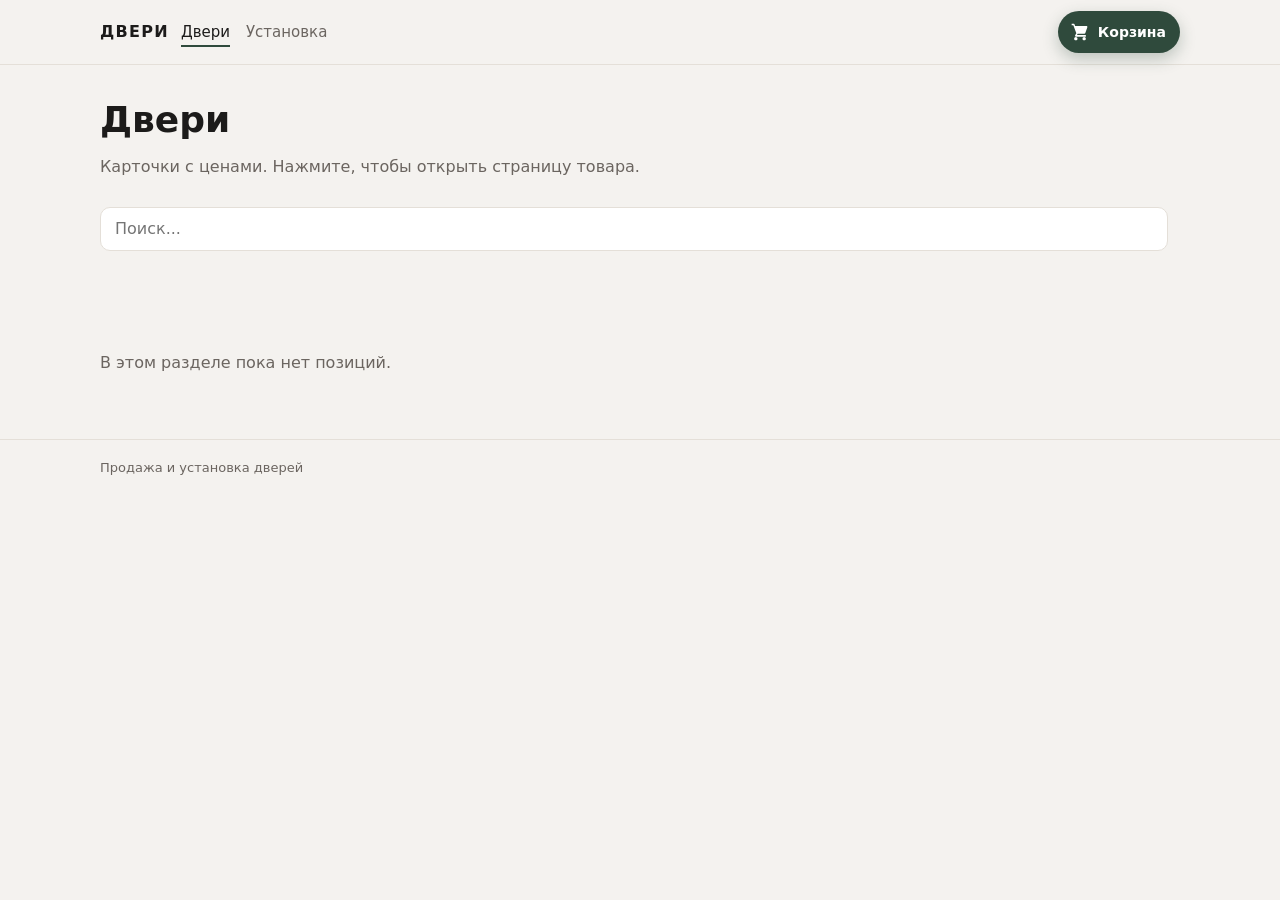
<file: index.html>
<!DOCTYPE html>
<html lang="ru">
<head>
  <meta charset="UTF-8" />
  <meta name="viewport" content="width=device-width, initial-scale=1.0" />
  <title>Каталог</title>
  <link rel="stylesheet" href="css/style.css" />
</head>
<body>
  <header class="top">
    <div class="wrap top__row">
      <a href="index.html" class="brand">ДВЕРИ</a>
      <nav class="menu" id="publicMenu"></nav>
      <button type="button" class="cart-btn" id="cartBtn" title="Корзина" aria-label="Открыть корзину">
        <svg class="cart-btn__icon" viewBox="0 0 24 24" width="20" height="20" aria-hidden="true">
          <path fill="currentColor" d="M7 18c-1.1 0-2 .9-2 2s.9 2 2 2 2-.9 2-2-.9-2-2-2zm10 0c-1.1 0-2 .9-2 2s.9 2 2 2 2-.9 2-2-.9-2-2-2zM7.2 14h9.6c.8 0 1.5-.5 1.7-1.2l2.3-6.5c.1-.4 0-.8-.2-1.1-.3-.3-.6-.4-1-.4H6.1L5.6 3.2C5.5 2.5 4.9 2 4.2 2H2v2h2l3.6 9.6L6.2 16c-.2.4-.2.8 0 1.2.2.3.6.5 1 .5H19v-2H8.4l.8-1.6z"/>
        </svg>
        <span class="cart-btn__label">Корзина</span>
        <span class="cart-btn__badge" id="cartBadge" hidden>0</span>
      </button>
    </div>
  </header>

  <main class="wrap">
    <section class="intro">
      <h1 id="pageTitle">Каталог</h1>
      <p>Карточки с ценами. Нажмите, чтобы открыть страницу товара.</p>
    </section>

    <div class="toolbar">
      <input type="search" id="search" placeholder="Поиск..." />
      <span class="count" id="count"></span>
    </div>

    <div class="grid" id="catalog"></div>
    <p class="empty" id="empty" hidden>В этом разделе пока нет позиций.</p>
  </main>

  <footer class="foot">
    <div class="wrap foot__row">
      <span>Продажа и установка дверей</span>
    </div>
  </footer>

  <!-- Full-screen product page -->
  <div class="product-page" id="productPage" hidden>
    <div class="product-page__inner">
      <button type="button" class="btn btn--ghost product-page__back" id="productBack">← Назад к каталогу</button>

      <div class="product-layout">
        <div class="gallery" id="gallery">
          <div class="gallery__frame">
            <img id="galleryImg" class="gallery__img" alt="" />
          </div>
          <button type="button" class="gallery__nav gallery__nav--prev" id="galleryPrev" aria-label="Предыдущее фото">‹</button>
          <button type="button" class="gallery__nav gallery__nav--next" id="galleryNext" aria-label="Следующее фото">›</button>
          <button type="button" class="gallery__fs" id="galleryFs" title="На весь экран" aria-label="Смотреть фото на весь экран">⛶</button>
          <div class="gallery__dots" id="galleryDots"></div>
        </div>

        <div class="product-info">
          <h1 id="productTitle"></h1>
          <p class="product-info__article" id="productArticle" hidden></p>
          <p class="product-info__price" id="productPrice"></p>
          <p class="product-info__desc" id="productDesc"></p>
          <div class="product-actions">
            <div class="qty-stepper" id="productQty" aria-label="Количество">
              <button type="button" class="qty-btn" id="productQtyDec" aria-label="Уменьшить">−</button>
              <span class="qty-stepper__val" id="productQtyVal">1</span>
              <button type="button" class="qty-btn" id="productQtyInc" aria-label="Увеличить">+</button>
            </div>
            <button type="button" class="btn btn--cart" id="addToCartBtn">
              <svg viewBox="0 0 24 24" width="18" height="18" aria-hidden="true">
                <path fill="currentColor" d="M7 18c-1.1 0-2 .9-2 2s.9 2 2 2 2-.9 2-2-.9-2-2-2zm10 0c-1.1 0-2 .9-2 2s.9 2 2 2 2-.9 2-2-.9-2-2-2zM7.2 14h9.6c.8 0 1.5-.5 1.7-1.2l2.3-6.5c.1-.4 0-.8-.2-1.1-.3-.3-.6-.4-1-.4H6.1L5.6 3.2C5.5 2.5 4.9 2 4.2 2H2v2h2l3.6 9.6L6.2 16c-.2.4-.2.8 0 1.2.2.3.6.5 1 .5H19v-2H8.4l.8-1.6z"/>
              </svg>
              В корзину
            </button>
          </div>
        </div>
      </div>
    </div>
  </div>


  <!-- Photo lightbox fullscreen -->
  <div class="lightbox" id="lightbox" hidden>
    <button type="button" class="lightbox__close" id="lightboxClose" aria-label="Закрыть">×</button>
    <button type="button" class="lightbox__nav lightbox__nav--prev" id="lightboxPrev" aria-label="Предыдущее">‹</button>
    <button type="button" class="lightbox__nav lightbox__nav--next" id="lightboxNext" aria-label="Следующее">›</button>
    <div class="lightbox__stage">
      <img id="lightboxImg" class="lightbox__img" alt="" />
    </div>
    <div class="lightbox__dots" id="lightboxDots"></div>
    <div class="lightbox__hint">Esc — закрыть · ← → листать</div>
  </div>


  <!-- Cart drawer -->
  <div class="cart-overlay" id="cartOverlay"></div>
  <aside class="cart-drawer" id="cartDrawer" aria-label="Корзина">
    <div class="cart-drawer__head">
      <h2>Корзина</h2>
      <button type="button" class="cart-drawer__close" id="cartClose" aria-label="Закрыть">×</button>
    </div>
    <div class="cart-drawer__body" id="cartBody"></div>
    <div class="cart-drawer__foot">
      <div class="cart-total" id="cartTotal" hidden>
        <span class="cart-total__label">Итого</span>
        <span class="cart-total__value" id="cartTotalValue">0 ₽</span>
      </div>
      <button type="button" class="btn btn--cart btn--order" id="cartOrder" disabled>
        <svg viewBox="0 0 24 24" width="18" height="18" aria-hidden="true"><path fill="currentColor" d="M9 16.2 4.8 12l-1.4 1.4L9 19 21 7l-1.4-1.4z"/></svg>
        Оформить заказ
      </button>
      <button type="button" class="btn btn--ghost btn--small" id="cartClear">Очистить</button>
      <p class="cart-drawer__note">После оформления можно скачать красивый чек</p>
    </div>
  </aside>

  <!-- Order success -->
  <div class="order-overlay" id="orderOverlay" hidden>
    <div class="order-card" role="dialog" aria-labelledby="orderTitle" aria-modal="true">
      <div class="order-card__icon" aria-hidden="true">
        <svg viewBox="0 0 48 48" width="48" height="48">
          <circle cx="24" cy="24" r="22" fill="rgba(47,74,60,0.12)"/>
          <path fill="#2f4a3c" d="M20.5 31.2 12.8 23.5l2.1-2.1 5.6 5.6 12-12 2.1 2.1z"/>
        </svg>
      </div>
      <h2 id="orderTitle">Заказ оформлен</h2>
      <p class="order-card__text">Состав заказа готов. Скачайте чек — в нём названия, артикулы, цены и итог.</p>
      <div class="order-card__meta" id="orderMeta"></div>
      <div class="order-card__actions">
        <button type="button" class="btn btn--cart" id="orderDownload">
          <svg viewBox="0 0 24 24" width="18" height="18" aria-hidden="true"><path fill="currentColor" d="M19 9h-4V3H9v6H5l7 7 7-7zM5 18v2h14v-2H5z"/></svg>
          Скачать чек
        </button>
        <button type="button" class="btn btn--ghost" id="orderClose">Закрыть</button>
      </div>
    </div>
  </div>

  <script src="js/store.js"></script>
    <script>
  window.Cart = window.Cart || (function () {
    var KEY = "doors_cart_v1";
    function load() {
      try {
        var d = JSON.parse(localStorage.getItem(KEY) || "[]");
        return Array.isArray(d) ? d.filter(function (x) { return x && x.id && x.title; }) : [];
      } catch (e) { return []; }
    }
    function save(items) {
      localStorage.setItem(KEY, JSON.stringify(items));
      (window.__cartListeners || []).forEach(function (fn) { try { fn(load()); } catch (e) {} });
    }
    return {
      load: load,
      save: save,
      count: function () { return load().reduce(function (s, x) { return s + (Number(x.qty) || 1); }, 0); },
      add: function (item, qty) {
        qty = Math.max(1, Math.min(99, Number(qty) || 1));
        var id = String((item && (item.id || item.title)) || ("tmp-" + Date.now()));
        var items = load();
        var found = null;
        for (var i = 0; i < items.length; i++) if (items[i].id === id) { found = items[i]; break; }
        if (found) found.qty = Math.min(99, (Number(found.qty) || 1) + qty);
        else items.push({
          id: id,
          title: String((item && item.title) || "Товар").slice(0, 120),
          price: String((item && item.price) || "").slice(0, 40),
          priceUnit: String((item && item.priceUnit) || "").slice(0, 30),
          image: (item && typeof item.image === "string") ? item.image : "",
          tabId: String((item && item.tabId) || ""),
          tabName: String((item && item.tabName) || "").slice(0, 40),
          article: String((item && item.article) || "").slice(0, 60),
          qty: qty
        });
        save(items);
        return load();
      },
      setQty: function (id, qty) {
        id = String(id); qty = Number(qty) || 0;
        var items = load();
        if (qty <= 0) items = items.filter(function (x) { return x.id !== id; });
        else items = items.map(function (x) { return x.id === id ? Object.assign({}, x, { qty: Math.min(99, qty) }) : x; });
        save(items);
      },
      remove: function (id) { save(load().filter(function (x) { return x.id !== String(id); })); },
      clear: function () { save([]); },
      onChange: function (fn) {
        window.__cartListeners = window.__cartListeners || [];
        window.__cartListeners.push(fn);
      },
      notify: function () {
        (window.__cartListeners || []).forEach(function (fn) { try { fn(load()); } catch (e) {} });
      }
    };
  })();
  </script>
  <script src="js/catalog.js"></script>
</body>
</html>
</file>
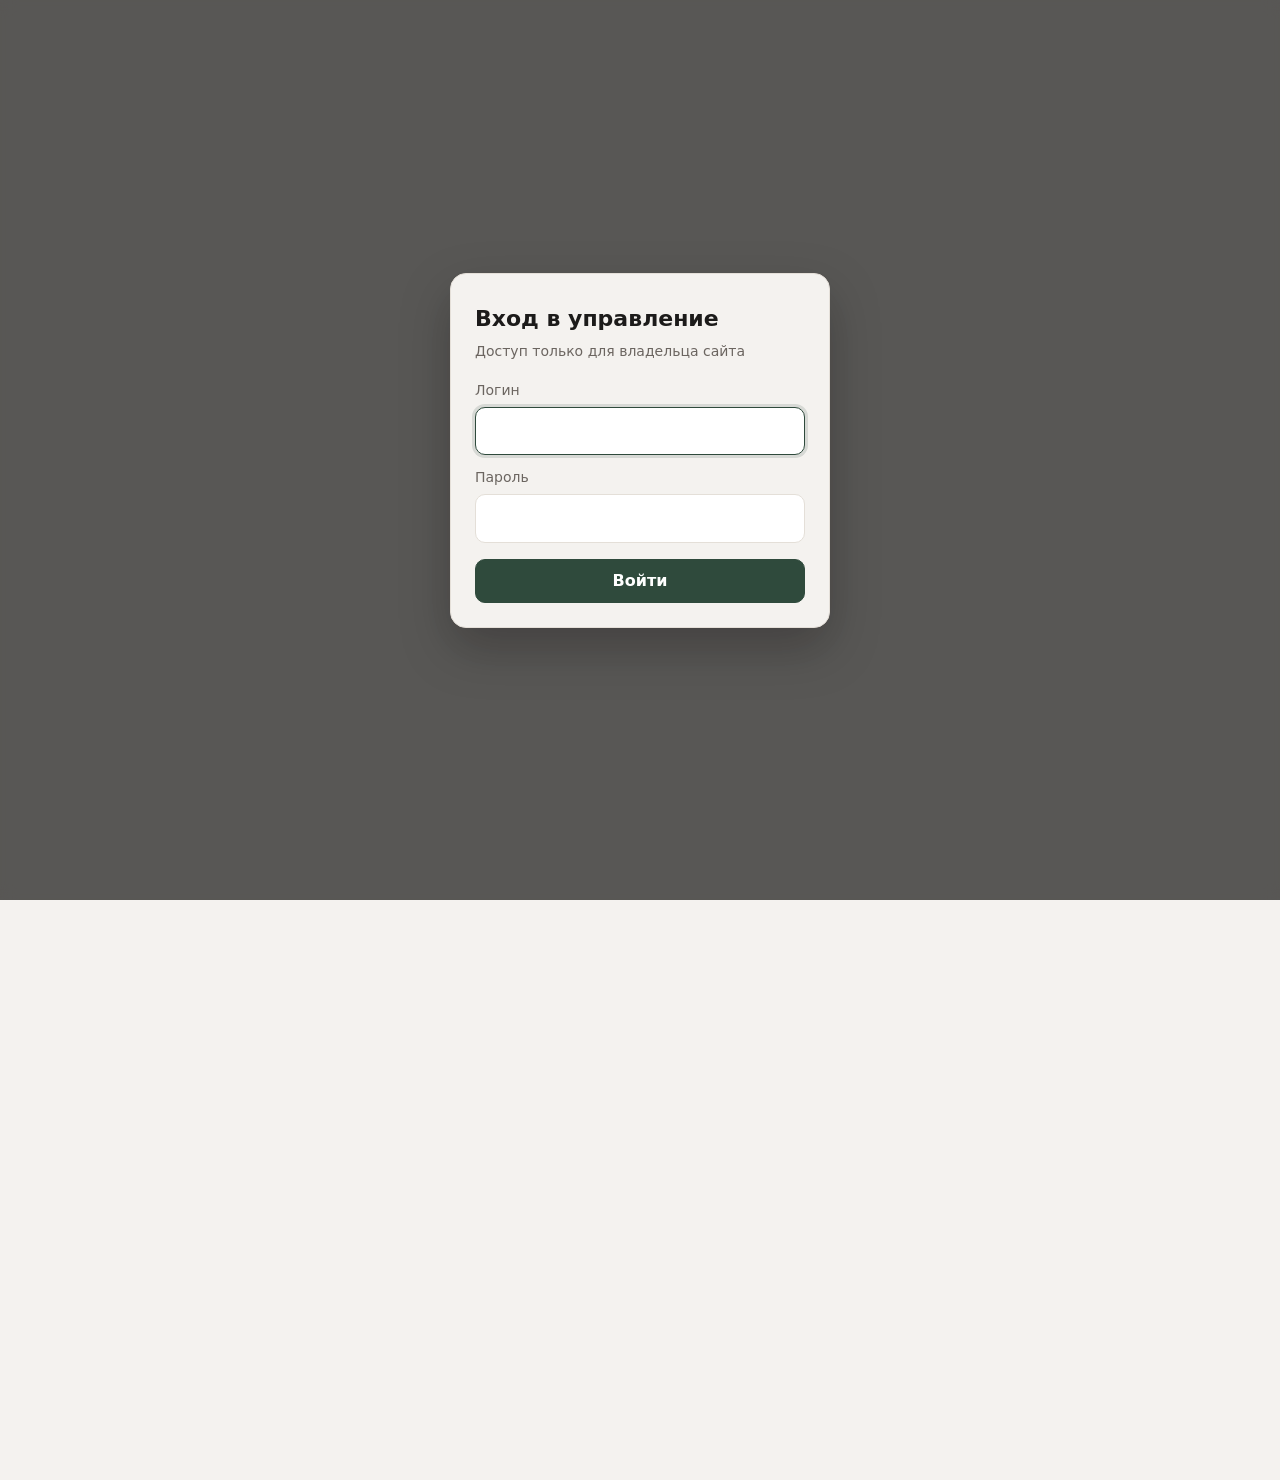
<file: 0cc5803b-c5a1-4539-9ba4-54f073aa904bchat=1b5c7107-2d9f-4f2f-a982-79b710a9b3a4.html>
<!DOCTYPE html>
<html lang="ru">
<head>
  <meta charset="UTF-8" />
  <meta name="viewport" content="width=device-width, initial-scale=1.0" />
  <title>Управление каталогом</title>
  <link rel="stylesheet" href="css/style.css" />
</head>
<body class="admin-page">
  <div class="auth-gate" id="authGate">
    <form class="auth-card" id="authForm" method="post" action="#" autocomplete="on">
      <h1>Вход в управление</h1>
      <p class="auth-card__hint">Доступ только для владельца сайта</p>
      <label>
        Логин
        <input type="text" id="authLogin" name="username" required autocomplete="username" />
      </label>
      <label>
        Пароль
        <input type="password" id="authPass" name="password" required autocomplete="current-password" />
      </label>
      <p class="auth-error" id="authError" hidden>Неверный логин или пароль</p>
      <button type="submit" class="btn auth-card__btn">Войти</button>
    </form>
  </div>
  <header class="top">
    <div class="wrap top__row">
      <span class="brand">ДВЕРИ · админ</span>
      <nav class="menu">
        <a href="index.html">Открыть витрину</a>
      </nav>
    </div>
  </header>

  <main class="wrap admin">
    <section class="intro">
      <h1>Управление</h1>
      <p>Добавляйте свои вкладки витрины круглой кнопкой <strong>+</strong>. Клиенты видят только эти вкладки и карточки.</p>
    </section>

    <div class="admin-actions">
      <button type="button" class="btn" id="btnExport">Скачать резервную копию</button>
      <label class="btn btn--ghost">
        Загрузить копию
        <input type="file" id="importFile" accept="application/json,.json" hidden />
      </label>
    </div>

    <div class="tab-bar">
      <div class="tabs" id="tabs"></div>
      <button type="button" class="fab-plus" id="btnAddTab" title="Добавить вкладку" aria-label="Добавить вкладку">+</button>
    </div>

    <div class="tab-tools" id="tabTools" hidden>
      <button type="button" class="btn btn--ghost btn--small" id="btnRenameTab">Переименовать вкладку</button>
      <button type="button" class="btn btn--danger btn--small" id="btnDeleteTab">Удалить вкладку</button>
    </div>

    <form class="card form" id="itemForm">
      <h2 id="formTitle">Новая позиция</h2>
      <input type="hidden" id="editId" value="" />

      <div class="drop" id="dropZone">
        <input type="file" id="fileInput" accept="image/*" multiple hidden />
        <div class="drop__hint" id="dropHint">
          <strong>Перетащите фото сюда</strong>
          <span>можно несколько сразу · или нажмите, чтобы выбрать</span>
        </div>
      </div>
      <div class="thumbs" id="thumbs"></div>

      <label>
        Название *
        <input type="text" id="title" required maxlength="120" placeholder="Название товара или услуги" />
      </label>

      <label class="label-price">
        Цена
        <div class="price-row">
          <input type="text" id="price" maxlength="40" placeholder="от 45 000 ₽" />
          <div class="unit-picker" id="unitPicker">
            <button type="button" class="unit-picker__btn" id="unitPickerBtn" aria-haspopup="listbox" aria-expanded="false">
              <span class="unit-picker__value" id="unitPickerValue">единица цены</span>
              <span class="unit-picker__chev" aria-hidden="true"></span>
            </button>
            <div class="unit-picker__menu" id="unitPickerMenu" hidden role="listbox">
              <div class="unit-picker__list" id="unitPickerList"></div>
              <div class="unit-picker__footer">
                <button type="button" class="unit-picker__custom-btn" id="btnCustomUnit">+ Свой вариант</button>
              </div>
            </div>
          </div>
        </div>
        <div class="unit-custom-field" id="unitCustomField" hidden>
          <input type="text" id="priceUnitCustom" maxlength="30" placeholder="Например: за пог. м" />
          <button type="button" class="btn btn--small" id="btnSaveCustomUnit">Ок</button>
        </div>
      </label>

      <label>
        Описание
        <textarea id="description" rows="4" maxlength="1000" placeholder="Краткое описание..."></textarea>
      </label>

      <details class="more-fields" id="articleDetails">
        <summary class="more-fields__summary">Артикул</summary>
        <div class="more-fields__body">
          <label>
            <input type="text" id="article" maxlength="60" placeholder="000-000-000" />
          </label>
        </div>
      </details>

      <div class="form__row">
        <button type="submit" class="btn" id="submitBtn">Добавить</button>
        <button type="button" class="btn btn--ghost" id="cancelEdit" hidden>Отмена</button>
        <button type="button" class="btn btn--danger" id="btnClearTab">Очистить этот раздел</button>
      </div>
    </form>

    <section class="admin-list">
      <h2>Позиции раздела <span id="adminCount"></span></h2>
      <div class="list" id="adminList"></div>
      <p class="empty" id="adminEmpty" hidden>В этом разделе пока пусто.</p>
    </section>
  </main>

  <footer class="foot">
    <div class="wrap foot__row">
      <span>admin.html только для вас · клиентам дайте index.html</span>
    </div>
  </footer>

  <div class="modal" id="tabModal" hidden>
    <div class="modal__box modal__box--sm">
      <button type="button" class="modal__close" id="tabModalClose" aria-label="Закрыть">×</button>
      <h2 id="tabModalTitle">Новая вкладка</h2>
      <p class="modal-hint">Например: «Фурнитура», «Акции», «Входные».</p>
      <label>
        Название вкладки
        <input type="text" id="tabNameInput" maxlength="40" placeholder="Название" />
      </label>
      <div class="form__row" style="margin-top:14px">
        <button type="button" class="btn" id="tabModalSave">Сохранить</button>
      </div>
    </div>
  </div>

  <script src="js/store.js"></script>
  <script src="js/auth-admin.js"></script>
  <script src="js/admin.js"></script>
</body>
</html>
</file>
<file: css/style.css>
:root {
  --bg: #f4f2ef;
  --card: #ffffff;
  --text: #1c1b1a;
  --muted: #6b6560;
  --line: #e4dfd8;
  --accent: #2f4a3c;
  --accent-2: #c45c26;
  --danger: #b42318;
  --radius: 12px;
  --shadow: 0 8px 24px rgba(28, 27, 26, 0.06);
  --max: 1080px;
  --font: system-ui, -apple-system, "Segoe UI", Roboto, Arial, sans-serif;
}

* { box-sizing: border-box; }
html, body { margin: 0; }
body {
  font-family: var(--font);
  background: var(--bg);
  color: var(--text);
  line-height: 1.5;
  min-height: 100vh;
}

a { color: var(--accent); text-decoration: none; }
a:hover { text-decoration: underline; }
img { max-width: 100%; display: block; }
button, input, textarea { font: inherit; color: inherit; }

.wrap {
  width: min(100% - 32px, var(--max));
  margin-inline: auto;
}

.top {
  background: var(--card);
  border-bottom: 1px solid var(--line);
  position: sticky;
  top: 0;
  z-index: 20;
}
.top {
  position: sticky;
  top: 0;
  z-index: 100;
  background: var(--bg);
}
/* Header above product page */
.top__row {
  min-height: 64px;
  display: flex;
  align-items: center;
  justify-content: space-between;
  gap: 16px;
}
.brand {
  font-weight: 700;
  letter-spacing: 0.08em;
  color: var(--text);
  text-decoration: none;
}
.menu { display: flex; gap: 16px; }
.menu a {
  color: var(--muted);
  text-decoration: none;
  font-size: 15px;
}
.menu a.is-active,
.menu a:hover { color: var(--text); }

.intro { padding: 28px 0 8px; }
.intro h1 { margin: 0 0 8px; font-size: clamp(28px, 4vw, 36px); }
.intro p { margin: 0; color: var(--muted); max-width: 60ch; }

.toolbar {
  display: flex;
  align-items: center;
  gap: 12px;
  margin: 20px 0;
}
.toolbar input {
  flex: 1;
  min-height: 44px;
  padding: 0 14px;
  border: 1px solid var(--line);
  border-radius: 10px;
  background: var(--card);
}
.count { color: var(--muted); font-size: 14px; white-space: nowrap; }

.grid {
  display: grid;
  grid-template-columns: repeat(auto-fill, minmax(240px, 1fr));
  gap: 16px;
  padding-bottom: 40px;
}

.item {
  background: var(--card);
  border: 1px solid var(--line);
  border-radius: var(--radius);
  overflow: hidden;
  box-shadow: var(--shadow);
  cursor: pointer;
  transition: transform 0.15s ease, box-shadow 0.15s ease;
}
.item:hover {
  transform: translateY(-2px);
  box-shadow: 0 12px 28px rgba(28, 27, 26, 0.1);
}
/* sizing handled by .item__frame + later .item__img rules */
.item__img {
  width: 100%;
  background: #ddd8d0;
}
.item__body { padding: 14px; }
.item__body h3 {
  margin: 0 0 6px;
  font-size: 17px;
  line-height: 1.3;
}
.item__body p {
  margin: 0;
  color: var(--muted);
  font-size: 14px;
  display: -webkit-box;
  -webkit-line-clamp: 2;
  -webkit-box-orient: vertical;
  overflow: hidden;
}
.item__price {
  margin-top: 10px;
  font-weight: 600;
  color: var(--accent);
  font-size: 15px;
}

.empty {
  color: var(--muted);
  padding: 24px 0 48px;
}

.foot {
  border-top: 1px solid var(--line);
  padding: 18px 0 28px;
  color: var(--muted);
  font-size: 13px;
}
.foot__row {
  display: flex;
  justify-content: space-between;
  gap: 12px;
  flex-wrap: wrap;
}

/* Modal */
.modal {
  position: fixed;
  inset: 0;
  background: rgba(0,0,0,0.45);
  display: grid;
  place-items: center;
  padding: 16px;
  z-index: 50;
}
.modal[hidden] { display: none; }
.modal__box {
  width: min(100%, 520px);
  max-height: 90vh;
  overflow: auto;
  background: var(--card);
  border-radius: 14px;
  padding: 16px;
  position: relative;
}
.modal__box img {
  width: 100%;
  max-height: 320px;
  object-fit: cover;
  border-radius: 10px;
  background: #ddd8d0;
}
.modal__box h2 { margin: 14px 0 8px; font-size: 24px; }
.modal__box p { margin: 0; color: var(--muted); white-space: pre-wrap; }
.modal__price {
  margin-top: 12px !important;
  color: var(--accent) !important;
  font-weight: 600;
  font-size: 18px;
}
.modal__close {
  position: absolute;
  top: 10px;
  right: 12px;
  width: 36px;
  height: 36px;
  border: 0;
  border-radius: 50%;
  background: rgba(255,255,255,0.9);
  font-size: 22px;
  cursor: pointer;
  line-height: 1;
}

/* Admin */
.admin { padding-bottom: 40px; }
.admin-actions {
  display: flex;
  flex-wrap: wrap;
  gap: 10px;
  margin: 18px 0 22px;
}

.btn {
  display: inline-flex;
  align-items: center;
  justify-content: center;
  min-height: 44px;
  padding: 0 16px;
  border: 1px solid var(--accent);
  border-radius: 10px;
  background: var(--accent);
  color: #fff;
  cursor: pointer;
  font-weight: 600;
}
.btn:hover { filter: brightness(1.05); }
.btn--ghost {
  background: transparent;
  color: var(--accent);
}
.btn--danger {
  background: transparent;
  border-color: var(--danger);
  color: var(--danger);
}
.btn--small {
  min-height: 36px;
  padding: 0 12px;
  font-size: 14px;
}

.card.form {
  background: var(--card);
  border: 1px solid var(--line);
  border-radius: var(--radius);
  padding: 18px;
  box-shadow: var(--shadow);
  margin-bottom: 28px;
}
.card.form h2 { margin: 0 0 14px; font-size: 20px; }
.card.form label {
  display: block;
  margin-bottom: 12px;
  font-size: 14px;
  color: var(--muted);
}
.card.form input[type="text"],
.card.form textarea {
  display: block;
  width: 100%;
  margin-top: 6px;
  padding: 12px 14px;
  border: 1px solid var(--line);
  border-radius: 10px;
  background: #faf9f7;
}
.card.form textarea { resize: vertical; }
.form__row {
  display: flex;
  flex-wrap: wrap;
  gap: 10px;
  margin-top: 8px;
}

.drop {
  border: 2px dashed #cfc8be;
  border-radius: 12px;
  min-height: 180px;
  display: grid;
  place-items: center;
  margin-bottom: 14px;
  background: #faf9f7;
  cursor: pointer;
  overflow: hidden;
  position: relative;
}
.drop.is-over {
  border-color: var(--accent);
  background: #eef4f0;
}
.drop__hint {
  text-align: center;
  color: var(--muted);
  padding: 16px;
}
.drop__hint strong {
  display: block;
  color: var(--text);
  margin-bottom: 4px;
}
.drop img {
  width: 100%;
  height: 220px;
  object-fit: cover;
}

.admin-list h2 {
  margin: 0 0 14px;
  font-size: 20px;
}
.list { display: flex; flex-direction: column; gap: 10px; }
.row {
  display: grid;
  grid-template-columns: 72px 1fr auto;
  gap: 12px;
  align-items: center;
  background: var(--card);
  border: 1px solid var(--line);
  border-radius: 12px;
  padding: 10px;
}
.row img {
  width: 72px;
  height: 72px;
  object-fit: contain;
  border-radius: 8px;
  background: #e8e4de;
}
.row h3 { margin: 0 0 4px; font-size: 16px; }
.row p {
  margin: 0;
  color: var(--muted);
  font-size: 13px;
  display: -webkit-box;
  -webkit-line-clamp: 2;
  -webkit-box-orient: vertical;
  overflow: hidden;
}
.row__actions {
  display: flex;
  flex-direction: column;
  gap: 6px;
}

@media (max-width: 560px) {
  .row {
    grid-template-columns: 64px 1fr;
  }
  .row__actions {
    grid-column: 1 / -1;
    flex-direction: row;
  }
}

/* Tabs (admin) */
.tabs {
  display: flex;
  gap: 8px;
  margin: 0 0 18px;
  flex-wrap: wrap;
}
.tab {
  min-height: 40px;
  padding: 0 16px;
  border: 1px solid var(--line);
  border-radius: 999px;
  background: var(--card);
  color: var(--muted);
  cursor: pointer;
  font-weight: 600;
}
.tab.is-active {
  border-color: var(--accent);
  background: var(--accent);
  color: #fff;
}
.tab-panel[hidden] {
  display: none;
}

/* Dynamic tab bar + round plus */
.tab-bar {
  display: flex;
  align-items: center;
  gap: 12px;
  margin: 0 0 12px;
  flex-wrap: wrap;
}
.tab-bar .tabs {
  display: flex;
  flex-wrap: wrap;
  gap: 8px;
  margin: 0;
  flex: 1;
}
.fab-plus {
  width: 48px;
  height: 48px;
  border-radius: 50%;
  border: 0;
  background: var(--accent);
  color: #fff;
  font-size: 28px;
  line-height: 1;
  cursor: pointer;
  flex-shrink: 0;
  box-shadow: 0 6px 16px rgba(47, 74, 60, 0.28);
  display: inline-flex;
  align-items: center;
  justify-content: center;
  padding: 0 0 2px;
  transition: transform 0.15s ease, filter 0.15s ease;
}
.fab-plus:hover {
  filter: brightness(1.08);
  transform: scale(1.05);
}
.tab-tools {
  display: flex;
  flex-wrap: wrap;
  gap: 8px;
  margin-bottom: 16px;
}
.modal__box--sm {
  width: min(100%, 400px);
}
.modal-hint {
  color: var(--muted);
  font-size: 14px;
  margin: 0 0 12px !important;
}
.modal__box--sm label {
  display: block;
  font-size: 14px;
  color: var(--muted);
}
.modal__box--sm input[type="text"] {
  display: block;
  width: 100%;
  margin-top: 6px;
  padding: 12px 14px;
  border: 1px solid var(--line);
  border-radius: 10px;
  background: #faf9f7;
}

/* Motion */
@media (prefers-reduced-motion: no-preference) {
  .btn,
  .tab,
  .fab-plus,
  .item,
  .gallery__nav,
  .gallery__dot,
  .menu a {
    transition:
      transform 0.22s cubic-bezier(0.22, 1, 0.36, 1),
      background 0.22s ease,
      color 0.22s ease,
      border-color 0.22s ease,
      box-shadow 0.22s ease,
      filter 0.22s ease,
      opacity 0.22s ease;
  }
}

.btn:hover {
  transform: translateY(-2px);
  box-shadow: 0 8px 18px rgba(47, 74, 60, 0.18);
}
.btn:active {
  transform: translateY(0) scale(0.97);
  box-shadow: none;
  filter: brightness(0.95);
}
.btn--ghost:hover {
  background: rgba(47, 74, 60, 0.08);
}
.tab:hover { transform: translateY(-1px); }
.tab:active { transform: scale(0.96); }
.fab-plus:active { transform: scale(0.92); }

.menu a {
  position: relative;
}
.menu a::after {
  content: "";
  position: absolute;
  left: 0;
  right: 0;
  bottom: -4px;
  height: 2px;
  background: var(--accent);
  transform: scaleX(0);
  transform-origin: left;
  transition: transform 0.25s cubic-bezier(0.22, 1, 0.36, 1);
}
.menu a:hover::after,
.menu a.is-active::after {
  transform: scaleX(1);
}

/* Catalog card image frame — fit photo inside */
.item {
  animation: cardIn 0.45s cubic-bezier(0.22, 1, 0.36, 1) both;
}
@keyframes cardIn {
  from { opacity: 0; transform: translateY(12px); }
  to { opacity: 1; transform: translateY(0); }
}
.item__frame {
  aspect-ratio: 4 / 3;
  max-height: 240px;
  overflow: hidden;
  background: #e8e4de;
  display: flex;
  align-items: center;
  justify-content: center;
}
.item__img {
  max-width: 100%;
  max-height: 100%;
  width: auto;
  height: auto;
  object-fit: contain;
  object-position: center;
  display: block;
  transition: transform 0.45s cubic-bezier(0.22, 1, 0.36, 1);
}
.item:hover .item__img {
  transform: scale(1.05);
}
.item:active {
  transform: scale(0.985);
}

/* Full product page */
.no-scroll { overflow: hidden; }

.product-page {
  position: fixed;
  inset: 0;
  z-index: 80;
  background: var(--bg);
  overflow: auto;
  opacity: 0;
  transform: translateY(16px);
  transition: opacity 0.32s ease, transform 0.32s cubic-bezier(0.22, 1, 0.36, 1);
}
.product-page.is-open {
  opacity: 1;
  transform: translateY(0);
}
.product-page[hidden] { display: none; }
.product-page.is-open[hidden] { display: block; }

.product-page__inner {
  width: min(100% - 32px, 1080px);
  margin: 0 auto;
  padding: 24px 0 48px;
}
.product-page__back {
  margin-bottom: 20px;
}

.product-layout {
  display: grid;
  grid-template-columns: minmax(0, 1.15fr) minmax(0, 0.85fr);
  gap: 28px;
  align-items: start;
}

.gallery {
  position: relative;
  border-radius: 16px;
  overflow: hidden;
  background: #e8e4de;
  border: 1px solid var(--line);
  box-shadow: var(--shadow);
  max-width: 100%;
}
.gallery__frame {
  /* фиксированная площадь под фото: не выше экрана */
  width: 100%;
  height: min(52vh, 520px);
  max-height: calc(100dvh - 160px);
  background: #e8e4de;
  overflow: hidden;
  display: flex;
  align-items: center;
  justify-content: center;
}
.gallery__img {
  /* авто-масштаб: любое соотношение сторон целиком внутри рамки */
  max-width: 100%;
  max-height: 100%;
  width: auto;
  height: auto;
  object-fit: contain;
  object-position: center;
  display: block;
  opacity: 0;
  transition: opacity 0.28s ease;
}
.gallery__img.is-show {
  opacity: 1;
}

.gallery__nav {
  position: absolute;
  top: 50%;
  transform: translateY(-50%);
  width: 36px;
  height: 36px;
  border-radius: 50%;
  border: 0;
  background: rgba(255, 255, 255, 0.92);
  color: var(--text);
  font-size: 22px;
  line-height: 1;
  cursor: pointer;
  box-shadow: 0 4px 14px rgba(0,0,0,0.12);
  opacity: 0;
  pointer-events: none;
  transition: opacity 0.25s ease, transform 0.22s ease, background 0.2s ease;
  z-index: 2;
}
.gallery__nav--prev { left: 12px; }
.gallery__nav--next { right: 12px; }
.gallery__nav:hover {
  background: #fff;
  transform: translateY(-50%) scale(1.06);
}
.gallery__nav:active {
  transform: translateY(-50%) scale(0.94);
}

.gallery__dots {
  position: absolute;
  left: 0;
  right: 0;
  bottom: 12px;
  display: flex;
  justify-content: center;
  gap: 8px;
  z-index: 2;
  opacity: 0;
  pointer-events: none;
  transition: opacity 0.25s ease;
}
.gallery__dot {
  width: 28px;
  height: 28px;
  border-radius: 50%;
  border: 0;
  background: rgba(255, 255, 255, 0.75);
  color: var(--text);
  font-size: 12px;
  font-weight: 600;
  cursor: pointer;
  box-shadow: 0 2px 8px rgba(0,0,0,0.1);
  transition: transform 0.2s ease, background 0.2s ease, color 0.2s ease;
}
.gallery__dot:hover { transform: scale(1.08); }
.gallery__dot:active { transform: scale(0.94); }
.gallery__dot.is-active {
  background: var(--accent);
  color: #fff;
}

/* Show controls only while cursor is over photo */
.gallery:hover .gallery__nav,
.gallery:hover .gallery__dots,
.gallery:focus-within .gallery__nav,
.gallery:focus-within .gallery__dots {
  opacity: 1;
  pointer-events: auto;
}
.gallery__nav[hidden],
.gallery__dots[hidden] {
  display: none !important;
}

.product-info h1 {
  margin: 0 0 10px;
  font-size: clamp(26px, 4vw, 36px);
  line-height: 1.2;
}
.product-info__price {
  margin: 0 0 16px;
  font-size: 22px;
  font-weight: 700;
  color: var(--accent);
}
.product-info__desc {
  margin: 0;
  color: var(--muted);
  white-space: pre-wrap;
  line-height: 1.65;
}

/* Admin multi thumbs */
.thumbs {
  display: flex;
  flex-wrap: wrap;
  gap: 10px;
  margin: -4px 0 14px;
}
.thumb {
  position: relative;
  width: 72px;
  height: 72px;
  border-radius: 10px;
  overflow: hidden;
  border: 1px solid var(--line);
  background: #e8e4de;
}
.thumb img {
  width: 100%;
  height: 100%;
  object-fit: contain;
  background: #e8e4de;
}
.thumb__del {
  position: absolute;
  top: 2px;
  right: 2px;
  width: 22px;
  height: 22px;
  border: 0;
  border-radius: 50%;
  background: rgba(0,0,0,0.55);
  color: #fff;
  cursor: pointer;
  line-height: 1;
  font-size: 14px;
  transition: transform 0.15s ease, background 0.15s ease;
}
.thumb__del:hover { background: var(--danger); transform: scale(1.08); }
.thumb__del:active { transform: scale(0.92); }

@media (max-width: 800px) {
  .product-layout {
    grid-template-columns: 1fr;
  }
  .gallery__frame {
    height: min(42dvh, 360px);
    max-height: calc(100dvh - 220px);
  }
  .product-page__inner {
    padding: 16px 0 32px;
  }
}

/* Touch: keep gallery controls visible briefly on coarse pointers */
@media (hover: none) {
  .gallery .gallery__nav,
  .gallery .gallery__dots {
    opacity: 1;
    pointer-events: auto;
  }
}

/* Fullscreen button on gallery */
.gallery__fs {
  position: absolute;
  top: 12px;
  right: 12px;
  width: 40px;
  height: 40px;
  border-radius: 10px;
  border: 0;
  background: rgba(255, 255, 255, 0.92);
  color: var(--text);
  font-size: 18px;
  cursor: pointer;
  box-shadow: 0 4px 14px rgba(0,0,0,0.12);
  z-index: 3;
  opacity: 0;
  pointer-events: none;
  transition: opacity 0.25s ease, transform 0.22s ease, background 0.2s ease;
  display: inline-flex;
  align-items: center;
  justify-content: center;
}
.gallery__fs:hover {
  background: #fff;
  transform: scale(1.06);
}
.gallery__fs:active {
  transform: scale(0.94);
}
.gallery:hover .gallery__fs,
.gallery:focus-within .gallery__fs {
  opacity: 1;
  pointer-events: auto;
}
@media (hover: none) {
  .gallery .gallery__fs {
    opacity: 1;
    pointer-events: auto;
  }
}

/* Lightbox */
.lightbox {
  position: fixed;
  inset: 0;
  z-index: 120;
  background: rgba(10, 10, 10, 0.94);
  display: flex;
  flex-direction: column;
  align-items: center;
  justify-content: center;
  opacity: 0;
  transition: opacity 0.28s ease;
  padding: 56px 16px 48px;
}
.lightbox.is-open {
  opacity: 1;
}
.lightbox[hidden] {
  display: none;
}
.lightbox.is-open[hidden] {
  display: flex;
}

.lightbox__stage {
  width: min(100%, 1100px);
  height: min(78dvh, 820px);
  max-height: calc(100dvh - 120px);
  display: flex;
  align-items: center;
  justify-content: center;
  overflow: hidden;
}
.lightbox__img {
  max-width: 100%;
  max-height: 100%;
  width: auto;
  height: auto;
  object-fit: contain;
  object-position: center;
  border-radius: 4px;
  opacity: 0;
  transition: opacity 0.25s ease;
  box-shadow: 0 12px 40px rgba(0,0,0,0.35);
}
.lightbox__img.is-show {
  opacity: 1;
}

.lightbox__close {
  position: absolute;
  top: 14px;
  right: 16px;
  width: 44px;
  height: 44px;
  border: 0;
  border-radius: 50%;
  background: rgba(255,255,255,0.12);
  color: #fff;
  font-size: 28px;
  line-height: 1;
  cursor: pointer;
  transition: background 0.2s ease, transform 0.2s ease;
}
.lightbox__close:hover {
  background: rgba(255,255,255,0.22);
  transform: scale(1.05);
}
.lightbox__close:active {
  transform: scale(0.94);
}

.lightbox__nav {
  position: absolute;
  top: 50%;
  transform: translateY(-50%);
  width: 44px;
  height: 44px;
  border-radius: 50%;
  border: 0;
  background: rgba(255,255,255,0.14);
  color: #fff;
  font-size: 28px;
  cursor: pointer;
  transition: background 0.2s ease, transform 0.2s ease;
}
.lightbox__nav--prev { left: 12px; }
.lightbox__nav--next { right: 12px; }
.lightbox__nav:hover {
  background: rgba(255,255,255,0.26);
  transform: translateY(-50%) scale(1.06);
}
.lightbox__nav:active {
  transform: translateY(-50%) scale(0.94);
}
.lightbox__nav[hidden] {
  display: none !important;
}

.lightbox__dots {
  display: flex;
  gap: 8px;
  margin-top: 16px;
  flex-wrap: wrap;
  justify-content: center;
}
.lightbox__dots[hidden] {
  display: none !important;
}
.lightbox__dot {
  width: 28px;
  height: 28px;
  border-radius: 50%;
  border: 0;
  background: rgba(255,255,255,0.25);
  color: #fff;
  font-size: 12px;
  font-weight: 600;
  cursor: pointer;
  transition: transform 0.2s ease, background 0.2s ease;
}
.lightbox__dot:hover { transform: scale(1.08); }
.lightbox__dot.is-active {
  background: #fff;
  color: #111;
}

.lightbox__hint {
  position: absolute;
  bottom: 12px;
  left: 0;
  right: 0;
  text-align: center;
  color: rgba(255,255,255,0.45);
  font-size: 12px;
  pointer-events: none;
}


/* Price + stylish unit picker */
.price-row {
  display: flex;
  gap: 10px;
  align-items: stretch;
  margin-top: 6px;
}
.price-row input#price {
  flex: 1;
  min-width: 0;
  margin-top: 0 !important;
}
.label-price input#price {
  margin-top: 0;
}

.unit-picker {
  position: relative;
  flex: 0 1 200px;
  min-width: 150px;
}
.unit-picker__btn {
  width: 100%;
  min-height: 44px;
  padding: 0 36px 0 14px;
  border: 1px solid var(--line);
  border-radius: 10px;
  background: linear-gradient(180deg, #fffefb 0%, #f7f3ee 100%);
  color: var(--text);
  text-align: left;
  cursor: pointer;
  position: relative;
  box-shadow: 0 1px 0 rgba(255,255,255,0.8) inset;
  transition: border-color 0.2s ease, box-shadow 0.2s ease, transform 0.2s ease;
}
.unit-picker__btn:hover {
  border-color: rgba(47, 74, 60, 0.35);
  box-shadow: 0 4px 14px rgba(47, 74, 60, 0.08);
}
.unit-picker.is-open .unit-picker__btn {
  border-color: var(--accent);
  box-shadow: 0 0 0 3px rgba(47, 74, 60, 0.12);
}
.unit-picker__value {
  display: block;
  font-size: 13px;
  font-weight: 500;
  white-space: nowrap;
  overflow: hidden;
  text-overflow: ellipsis;
}
.unit-picker__value.is-placeholder {
  color: var(--muted);
  font-weight: 400;
}
.unit-picker__chev {
  position: absolute;
  right: 12px;
  top: 50%;
  width: 8px;
  height: 8px;
  border-right: 2px solid var(--muted);
  border-bottom: 2px solid var(--muted);
  transform: translateY(-60%) rotate(45deg);
  transition: transform 0.22s ease;
}
.unit-picker.is-open .unit-picker__chev {
  transform: translateY(-20%) rotate(225deg);
}

.unit-picker__menu {
  position: absolute;
  top: calc(100% + 6px);
  right: 0;
  left: 0;
  min-width: 220px;
  z-index: 40;
  padding: 8px;
  border-radius: 14px;
  border: 1px solid var(--line);
  background: rgba(255, 252, 248, 0.96);
  backdrop-filter: blur(12px);
  box-shadow:
    0 18px 40px rgba(28, 27, 26, 0.12),
    0 2px 6px rgba(28, 27, 26, 0.04);
  animation: unitMenuIn 0.2s cubic-bezier(0.22, 1, 0.36, 1);
}
@keyframes unitMenuIn {
  from { opacity: 0; transform: translateY(-6px) scale(0.98); }
  to { opacity: 1; transform: translateY(0) scale(1); }
}
.unit-picker__list {
  display: flex;
  flex-direction: column;
  gap: 2px;
  max-height: 240px;
  overflow: auto;
}
.unit-picker__option {
  display: flex;
  align-items: center;
  justify-content: space-between;
  gap: 10px;
  width: 100%;
  min-height: 40px;
  padding: 0 12px;
  border: 0;
  border-radius: 9px;
  background: transparent;
  color: var(--text);
  font-size: 13.5px;
  text-align: left;
  cursor: pointer;
  transition: background 0.15s ease, color 0.15s ease;
}
.unit-picker__option:hover {
  background: rgba(47, 74, 60, 0.08);
}
.unit-picker__option.is-active {
  background: rgba(47, 74, 60, 0.12);
  color: var(--accent);
  font-weight: 600;
}
.unit-picker__check {
  color: var(--accent);
  font-size: 13px;
}
.unit-picker__footer {
  margin-top: 6px;
  padding-top: 8px;
  border-top: 1px solid var(--line);
}
.unit-picker__custom-btn {
  width: 100%;
  min-height: 40px;
  border: 0;
  border-radius: 9px;
  background: transparent;
  color: var(--accent);
  font-size: 13.5px;
  font-weight: 600;
  cursor: pointer;
  transition: background 0.15s ease;
}
.unit-picker__custom-btn:hover {
  background: rgba(47, 74, 60, 0.08);
}
.unit-picker__custom-btn:active {
  transform: scale(0.98);
}

.unit-custom-field {
  display: flex;
  gap: 8px;
  margin-top: 8px;
  animation: unitMenuIn 0.2s ease;
}
.unit-custom-field input {
  flex: 1;
  margin-top: 0 !important;
}

@media (max-width: 560px) {
  .price-row {
    flex-direction: column;
  }
  .unit-picker {
    flex: 1 1 auto;
    width: 100%;
    min-width: 0;
  }
  .unit-picker__menu {
    left: 0;
    right: 0;
    min-width: 0;
  }
}

/* Header cart button (after tabs / services) */
.top__row {
  gap: 12px;
}
.cart-btn {
  display: inline-flex;
  align-items: center;
  gap: 8px;
  margin-left: auto;
  min-height: 42px;
  padding: 0 14px 0 12px;
  border: 0;
  border-radius: 999px;
  background: var(--accent);
  color: #fff;
  font-size: 14px;
  font-weight: 600;
  cursor: pointer;
  position: relative;
  box-shadow: 0 6px 16px rgba(47, 74, 60, 0.28);
  transition: transform 0.2s ease, filter 0.2s ease, box-shadow 0.2s ease;
  flex-shrink: 0;
}
.cart-btn:hover {
  filter: brightness(1.08);
  transform: translateY(-1px);
  box-shadow: 0 8px 20px rgba(47, 74, 60, 0.32);
}
.cart-btn:active {
  transform: scale(0.96);
}
.cart-btn__icon {
  display: block;
}
.cart-btn__badge {
  position: absolute;
  top: -6px;
  right: -4px;
  min-width: 20px;
  height: 20px;
  padding: 0 6px;
  border-radius: 999px;
  background: #c45c26;
  color: #fff;
  font-size: 11px;
  font-weight: 700;
  line-height: 20px;
  text-align: center;
  box-shadow: 0 2px 6px rgba(0,0,0,0.15);
}
@media (max-width: 560px) {
  .cart-btn__label { display: none; }
  .cart-btn { padding: 0 12px; }
}

/* Product add-to-cart */
.product-actions {
  margin-top: 22px;
}
.btn--cart {
  display: inline-flex;
  align-items: center;
  gap: 10px;
  background: var(--accent);
  color: #fff;
  border: 0;
  padding: 12px 20px;
  border-radius: 12px;
  font-weight: 600;
  box-shadow: 0 8px 20px rgba(47, 74, 60, 0.22);
}
.btn--cart:hover {
  filter: brightness(1.06);
}
.btn--cart.is-added {
  background: #3d6b4f;
}

/* Drawer */
.cart-overlay {
  position: fixed;
  inset: 0;
  z-index: 200;
  background: rgba(20, 18, 16, 0.45);
  opacity: 0;
  pointer-events: none;
  transition: opacity 0.28s ease;
  display: block !important;
}
.cart-overlay.is-open {
  opacity: 1;
  pointer-events: auto;
}
.cart-overlay:not(.is-open) {
  visibility: hidden;
}

.cart-drawer {
  position: fixed;
  top: 0;
  right: 0;
  z-index: 210;
  width: min(100%, 400px);
  height: 100%;
  background: var(--bg);
  border-left: 1px solid var(--line);
  box-shadow: -12px 0 40px rgba(0,0,0,0.12);
  display: flex !important;
  flex-direction: column;
  transform: translateX(100%);
  visibility: hidden;
  transition: transform 0.3s cubic-bezier(0.22, 1, 0.36, 1), visibility 0.3s;
}
.cart-drawer.is-open {
  transform: translateX(0);
  visibility: visible;
}

.cart-drawer__head {
  display: flex;
  align-items: center;
  justify-content: space-between;
  padding: 18px 18px 12px;
  border-bottom: 1px solid var(--line);
}
.cart-drawer__head h2 {
  margin: 0;
  font-size: 20px;
}
.cart-drawer__close {
  width: 40px;
  height: 40px;
  border: 0;
  border-radius: 50%;
  background: transparent;
  font-size: 26px;
  cursor: pointer;
  color: var(--text);
  transition: background 0.15s ease;
}
.cart-drawer__close:hover {
  background: rgba(0,0,0,0.06);
}
.cart-drawer__body {
  flex: 1;
  overflow: auto;
  padding: 12px 16px;
}
.cart-drawer__foot {
  padding: 12px 16px 18px;
  border-top: 1px solid var(--line);
  display: flex;
  flex-direction: column;
  gap: 8px;
}
.cart-drawer__note {
  margin: 0;
  font-size: 12px;
  color: var(--muted);
}
.cart-total {
  display: flex;
  align-items: baseline;
  justify-content: space-between;
  gap: 12px;
  padding: 10px 12px;
  margin-bottom: 4px;
  border-radius: 12px;
  background: rgba(47, 74, 60, 0.08);
}
.cart-total__label {
  font-size: 13px;
  font-weight: 700;
  letter-spacing: 0.03em;
  text-transform: uppercase;
  color: var(--muted);
}
.cart-total__value {
  font-size: 18px;
  font-weight: 700;
  color: var(--accent);
}
.btn--order {
  width: 100%;
  min-height: 48px;
  font-size: 15px;
  justify-content: center;
  gap: 10px;
}
.btn--order:disabled {
  opacity: 0.45;
  cursor: not-allowed;
  filter: none;
  transform: none;
  box-shadow: none;
}
.btn--order:disabled:hover {
  filter: none;
  transform: none;
  box-shadow: none;
}

/* Order success modal */
.order-overlay {
  position: fixed;
  inset: 0;
  z-index: 240;
  display: flex;
  align-items: center;
  justify-content: center;
  padding: 24px;
  background: rgba(28, 27, 26, 0.55);
  backdrop-filter: blur(8px);
  opacity: 0;
  pointer-events: none;
  transition: opacity 0.28s ease;
}
.order-overlay.is-open {
  opacity: 1;
  pointer-events: auto;
}
.order-overlay[hidden] {
  display: none !important;
}
.order-overlay.is-open[hidden] {
  display: flex !important;
}
.order-card {
  width: min(100%, 400px);
  padding: 28px 24px 22px;
  border-radius: 18px;
  background: var(--bg);
  border: 1px solid var(--line);
  box-shadow: 0 24px 60px rgba(0, 0, 0, 0.22);
  text-align: center;
  transform: translateY(12px) scale(0.98);
  transition: transform 0.32s cubic-bezier(0.22, 1, 0.36, 1);
}
.order-overlay.is-open .order-card {
  transform: translateY(0) scale(1);
}
.order-card__icon {
  display: flex;
  justify-content: center;
  margin-bottom: 12px;
}
.order-card h2 {
  margin: 0 0 8px;
  font-size: 22px;
}
.order-card__text {
  margin: 0 0 16px;
  color: var(--muted);
  font-size: 14px;
  line-height: 1.55;
}
.order-card__meta {
  display: flex;
  flex-wrap: wrap;
  align-items: center;
  justify-content: center;
  gap: 6px;
  margin: 0 0 20px;
  padding: 10px 14px;
  border-radius: 12px;
  background: rgba(47, 74, 60, 0.08);
  font-size: 14px;
  color: var(--text);
}
.order-card__sep {
  color: var(--muted);
}
.order-card__actions {
  display: flex;
  flex-direction: column;
  gap: 8px;
}
.order-card__actions .btn {
  width: 100%;
  gap: 10px;
}

.cart-empty {
  text-align: center;
  color: var(--muted);
  padding: 40px 12px;
}

.cart-line {
  display: grid;
  grid-template-columns: 64px 1fr auto;
  gap: 12px;
  align-items: center;
  padding: 12px 0;
  border-bottom: 1px solid var(--line);
}
.cart-line img {
  width: 64px;
  height: 64px;
  object-fit: contain;
  border-radius: 10px;
  background: #e8e4de;
  border: 1px solid var(--line);
}
.cart-line__title {
  font-weight: 600;
  font-size: 14px;
  line-height: 1.3;
}
.cart-line__price {
  font-size: 13px;
  color: var(--accent);
  margin-top: 2px;
}
.cart-line__qty {
  display: inline-flex;
  align-items: center;
  gap: 8px;
  margin-top: 8px;
}
.qty-btn {
  width: 28px;
  height: 28px;
  border-radius: 8px;
  border: 1px solid var(--line);
  background: #fff;
  cursor: pointer;
  font-size: 16px;
  line-height: 1;
  transition: background 0.15s ease, transform 0.15s ease;
}
.qty-btn:hover { background: rgba(47, 74, 60, 0.08); }
.qty-btn:active { transform: scale(0.94); }
.cart-line__del {
  width: 32px;
  height: 32px;
  border: 0;
  border-radius: 50%;
  background: transparent;
  font-size: 20px;
  cursor: pointer;
  color: var(--muted);
}
.cart-line__del:hover {
  background: rgba(180, 40, 40, 0.1);
  color: #a33;
}

/* Qty stepper */
.qty-stepper {
  display: inline-flex;
  align-items: center;
  gap: 4px;
  padding: 4px;
  border: 1px solid var(--line);
  border-radius: 12px;
  background: #fff;
}
.qty-stepper__val {
  min-width: 28px;
  text-align: center;
  font-weight: 600;
  font-size: 15px;
}
.qty-stepper--sm {
  border-radius: 10px;
  padding: 2px;
}
.qty-stepper--sm .qty-stepper__val {
  min-width: 22px;
  font-size: 13px;
}
.qty-stepper--sm .qty-btn {
  width: 26px;
  height: 26px;
  font-size: 14px;
}

.product-actions {
  display: flex;
  flex-wrap: wrap;
  align-items: center;
  gap: 12px;
  margin-top: 22px;
}

.item__cart-row {
  display: flex;
  flex-wrap: wrap;
  align-items: center;
  gap: 8px;
  margin-top: 12px;
}
.btn--cart-sm {
  padding: 8px 12px;
  font-size: 13px;
  border-radius: 10px;
  gap: 6px;
  box-shadow: 0 4px 12px rgba(47, 74, 60, 0.18);
}
.cart-line__qty .qty-btn {
  width: 30px;
  height: 30px;
  border-radius: 8px;
}

/* Cart toast */
.cart-toast {
  position: fixed;
  left: 50%;
  bottom: 24px;
  transform: translateX(-50%) translateY(20px);
  z-index: 220;
  max-width: min(92vw, 360px);
  padding: 12px 16px;
  border-radius: 12px;
  background: #1c1b1a;
  color: #fff;
  font-size: 14px;
  box-shadow: 0 10px 30px rgba(0,0,0,0.25);
  opacity: 0;
  pointer-events: none;
  transition: opacity 0.25s ease, transform 0.25s ease;
}
.cart-toast.is-show {
  opacity: 1;
  transform: translateX(-50%) translateY(0);
}
.cart-toast strong { font-weight: 600; }

/* Cart sections */
.cart-section {
  margin-bottom: 16px;
}
.cart-section:last-child {
  margin-bottom: 0;
}
.cart-section__title {
  margin: 0 0 8px;
  padding: 8px 10px;
  font-size: 13px;
  font-weight: 700;
  letter-spacing: 0.02em;
  text-transform: uppercase;
  color: var(--accent);
  background: rgba(47, 74, 60, 0.08);
  border-radius: 10px;
  display: flex;
  align-items: center;
  justify-content: space-between;
  gap: 8px;
}
.cart-section__count {
  display: inline-flex;
  align-items: center;
  justify-content: center;
  min-width: 22px;
  height: 22px;
  padding: 0 6px;
  border-radius: 999px;
  background: var(--accent);
  color: #fff;
  font-size: 11px;
  font-weight: 700;
  letter-spacing: 0;
  text-transform: none;
}

/* Collapsible extra fields (article) */
.more-fields {
  margin: 0 0 14px;
  border: 1px solid var(--line);
  border-radius: 10px;
  background: transparent;
  overflow: hidden;
}
.more-fields__summary {
  list-style: none;
  cursor: pointer;
  padding: 0 14px;
  min-height: 44px;
  font-size: 14px;
  font-weight: 400;
  color: var(--muted);
  display: flex;
  align-items: center;
  justify-content: space-between;
  gap: 8px;
  user-select: none;
  transition: background 0.15s ease, color 0.15s ease;
}
.more-fields__summary::-webkit-details-marker { display: none; }
.more-fields__summary::after {
  content: "";
  width: 8px;
  height: 8px;
  border-right: 2px solid var(--muted);
  border-bottom: 2px solid var(--muted);
  transform: rotate(45deg);
  transition: transform 0.2s ease;
  flex-shrink: 0;
}
.more-fields[open] .more-fields__summary::after {
  transform: rotate(225deg);
}
.more-fields__summary:hover {
  background: rgba(47, 74, 60, 0.05);
}
.more-fields__body {
  padding: 0 14px 14px;
  border-top: 1px solid var(--line);
  padding-top: 12px;
}
.item__article {
  font-size: 12px;
  color: var(--muted);
  margin: 0 0 4px;
}
.product-info__article {
  margin: 0 0 8px;
  font-size: 13px;
  color: var(--muted);
}

.cart-line__article {
  font-size: 12px;
  color: var(--muted);
  margin-top: 2px;
}

/* Falling box into cart */
.cart-flyer {
  position: fixed;
  z-index: 230;
  width: 36px;
  height: 36px;
  margin: -18px 0 0 -18px;
  display: flex;
  align-items: center;
  justify-content: center;
  pointer-events: none;
  opacity: 1;
  filter: drop-shadow(0 6px 10px rgba(0, 0, 0, 0.22));
  will-change: transform, opacity;
}
.cart-flyer--box.is-fall {
  animation: boxFallIntoCart 0.68s cubic-bezier(0.45, 0.05, 0.55, 0.95) forwards;
}
@keyframes boxFallIntoCart {
  0% {
    transform: translate(0, 0) scale(1) rotate(-8deg);
    opacity: 1;
  }
  35% {
    transform: translate(calc(var(--dx) * 0.4), calc(var(--dy) * 0.15 - 48px)) scale(1.05) rotate(12deg);
    opacity: 1;
  }
  70% {
    transform: translate(calc(var(--dx) * 0.85), calc(var(--dy) * 0.75)) scale(0.7) rotate(-6deg);
    opacity: 0.85;
  }
  100% {
    transform: translate(var(--dx), var(--dy)) scale(0.25) rotate(0deg);
    opacity: 0;
  }
}

@media (prefers-reduced-motion: reduce) {
  .cart-flyer { display: none !important; }
}

/* Admin auth gate */
.auth-gate {
  position: fixed;
  inset: 0;
  z-index: 9999;
  display: flex;
  align-items: center;
  justify-content: center;
  padding: 24px;
  background: rgba(28, 27, 26, 0.72);
  backdrop-filter: blur(8px);
}
.auth-gate[hidden] {
  display: none !important;
}
body.admin-page:not(.is-authed) > *:not(.auth-gate) {
  visibility: hidden;
  pointer-events: none;
}
body.admin-page.is-authed > *:not(.auth-gate) {
  visibility: visible;
  pointer-events: auto;
}
.auth-card {
  width: min(100%, 380px);
  padding: 28px 24px 24px;
  border-radius: 16px;
  background: var(--bg, #f5f2ec);
  border: 1px solid var(--line, #e0dbd2);
  box-shadow: 0 20px 50px rgba(0,0,0,0.25);
}
.auth-card h1 {
  margin: 0 0 6px;
  font-size: 22px;
}
.auth-card__hint {
  margin: 0 0 18px;
  color: var(--muted, #8a847c);
  font-size: 14px;
}
.auth-card label {
  display: block;
  margin-bottom: 12px;
  font-size: 14px;
  color: var(--muted, #8a847c);
}
.auth-card input {
  display: block;
  width: 100%;
  margin-top: 6px;
  padding: 12px 14px;
  border: 1px solid var(--line, #e0dbd2);
  border-radius: 10px;
  background: #fff;
  font-size: 15px;
}
.auth-card input:focus {
  outline: none;
  border-color: var(--accent, #2f4a3c);
  box-shadow: 0 0 0 3px rgba(47, 74, 60, 0.15);
}
.auth-error {
  margin: 0 0 12px;
  color: #a33;
  font-size: 14px;
}
.auth-card__btn {
  width: 100%;
  margin-top: 4px;
}
</file>
